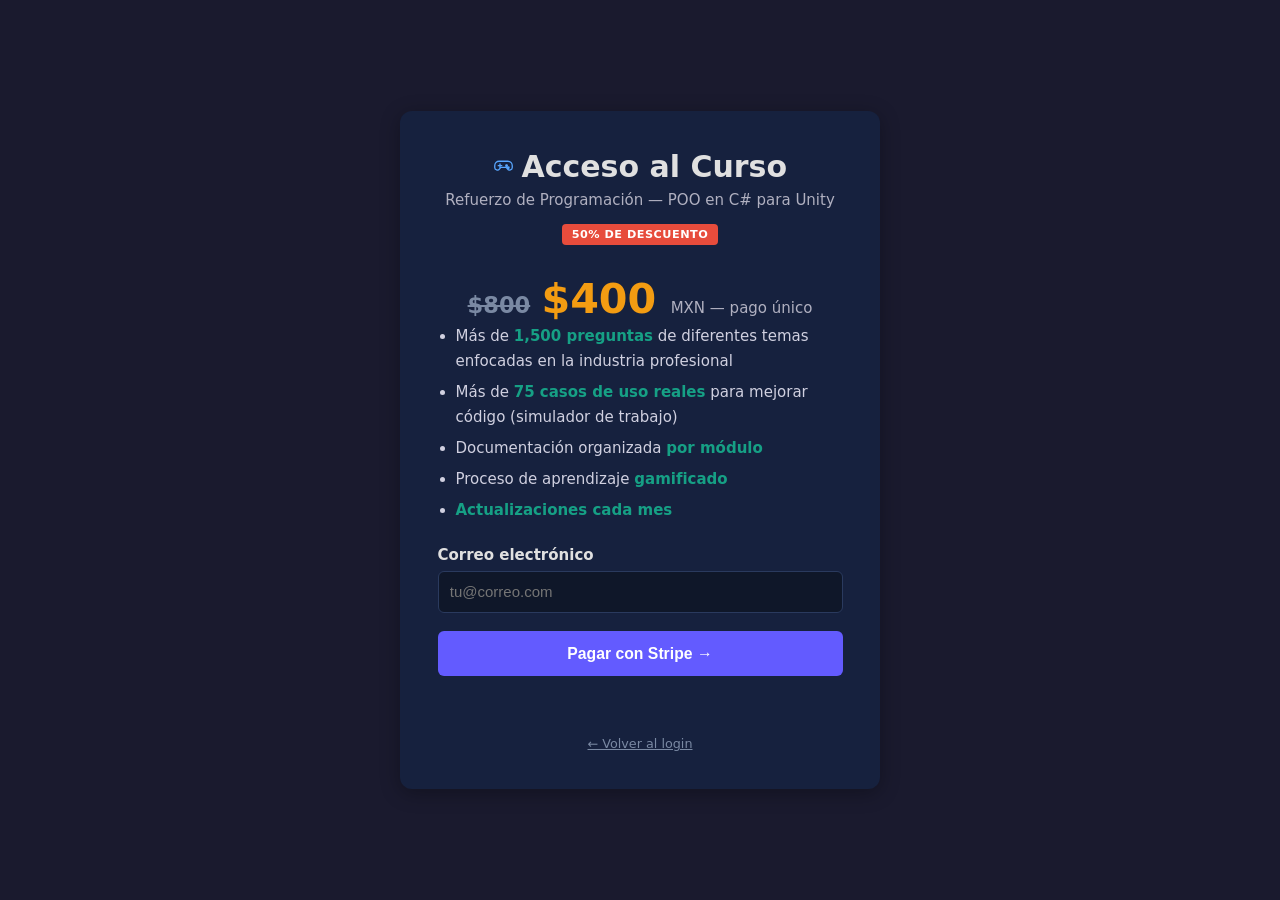
<file: RefuerzoProgra/comprar.html>
<!DOCTYPE html>
<html lang="es">
<head>
  <meta charset="UTF-8">
  <meta name="viewport" content="width=device-width, initial-scale=1.0">
  <title>Comprar — Refuerzo de Programación</title>
  <link rel="stylesheet" href="css/styles.css">
  <style>
    body {
      display: flex; align-items: center; justify-content: center;
      min-height: 100vh; margin: 0;
      background: #1a1a2e; color: #e0e0e0;
      font-family: system-ui, -apple-system, sans-serif;
    }
    .buy-card {
      background: #16213e; padding: 2.5rem; border-radius: 12px;
      max-width: 480px; width: 90%; text-align: center;
      box-shadow: 0 4px 20px rgba(0,0,0,.3);
    }
    .buy-card h1   { margin: 0 0 .5rem; }
    .buy-card .sub { color: #b0b0c0; margin: 0 0 1rem; }
    .price-row {
      display: flex; align-items: baseline; justify-content: center;
      gap: .75rem; margin: 1.25rem 0 .25rem;
    }
    .price-old {
      font-size: 1.5rem; color: #7a89a3;
      text-decoration: line-through; font-weight: 600;
    }
    .price-new { font-size: 2.75rem; color: #f39c12; font-weight: 700; line-height: 1; }
    .price-new small { font-size: 1rem; color: #b0b0c0; font-weight: 400; }
    .price-badge {
      display: inline-block; margin-bottom: 1rem;
      background: #e74c3c; color: #fff;
      padding: .25rem .65rem; border-radius: 4px;
      font-size: .75rem; font-weight: 700; letter-spacing: .5px;
    }
    .features      { text-align: left; line-height: 1.7; padding-left: 1.2rem; color: #d0d0e0; }
    .features li   { margin-bottom: .35rem; }
    .features strong { color: #16a085; }
    .buy-input {
      width: 100%; padding: .75rem; margin-top: .5rem;
      border: 1px solid #2a3a5e; border-radius: 6px;
      background: #0f1729; color: #e0e0e0; font-size: 1rem; box-sizing: border-box;
    }
    .btn-pay {
      display: inline-block; margin-top: 1.25rem; padding: .9rem 2rem;
      background: #635bff; color: #fff; border: none;
      border-radius: 6px; font-size: 1.05rem; font-weight: 600;
      cursor: pointer; width: 100%;
    }
    .btn-pay:hover:not(:disabled) { background: #5048cc; }
    .btn-pay:disabled             { opacity: .6; cursor: wait; }
    .buy-msg  { margin-top: 1rem; min-height: 1.5rem; font-size: .9rem; color: #e74c3c; }
    .buy-foot { display: block; margin-top: 1.5rem; color: #7a89a3; font-size: .85rem; }
  </style>
</head>
<body>
  <div class="buy-card">
    <h1><svg class="icon" aria-hidden="true"><use href="assets/icons/sprite.svg#icon-gamepad"/></svg> Acceso al Curso</h1>
    <p class="sub">Refuerzo de Programación — POO en C# para Unity</p>

    <div class="price-badge">50% DE DESCUENTO</div>
    <div class="price-row">
      <span class="price-old">$800</span>
      <span class="price-new">$400 <small>MXN — pago único</small></span>
    </div>

    <ul class="features">
      <li>Más de <strong>1,500 preguntas</strong> de diferentes temas enfocadas en la industria profesional</li>
      <li>Más de <strong>75 casos de uso reales</strong> para mejorar código (simulador de trabajo)</li>
      <li>Documentación organizada <strong>por módulo</strong></li>
      <li>Proceso de aprendizaje <strong>gamificado</strong></li>
      <li><strong>Actualizaciones cada mes</strong></li>
    </ul>

    <label for="buy-email" style="display:block;margin-top:1.5rem;text-align:left;font-weight:600">
      Correo electrónico
    </label>
    <input type="email" id="buy-email" class="buy-input"
           placeholder="tu@correo.com" autocomplete="email" required>

    <button id="btn-pay" class="btn-pay">Pagar con Stripe →</button>

    <div id="buy-msg" class="buy-msg" role="status" aria-live="polite"></div>
    <a class="buy-foot" href="/login.html">← Volver al login</a>
  </div>

  <script>
    const emailEl = document.getElementById('buy-email');
    const btn     = document.getElementById('btn-pay');
    const msg     = document.getElementById('buy-msg');

    // Pre-fill email if it came from the login page
    const pending = sessionStorage.getItem('pending_email');
    if (pending) emailEl.value = pending;

    // Show cancel notice if user came back from a cancelled Stripe session
    if (new URLSearchParams(location.search).get('canceled') === '1') {
      msg.textContent = 'Pago cancelado. Puedes intentarlo de nuevo cuando quieras.';
      msg.style.color = '#f39c12';
    }

    btn.addEventListener('click', async () => {
      const email = emailEl.value.trim().toLowerCase();
      if (!/^[^\s@]+@[^\s@]+\.[^\s@]+$/.test(email)) {
        msg.style.color = '#e74c3c';
        msg.textContent = 'Ingresa un correo electrónico válido.';
        emailEl.focus();
        return;
      }

      msg.textContent = '';
      btn.disabled    = true;
      btn.textContent = 'Redirigiendo a Stripe…';

      try {
        const res  = await fetch('/api/stripe/checkout', {
          method:  'POST',
          headers: { 'Content-Type': 'application/json' },
          body:    JSON.stringify({ email }),
        });
        const data = await res.json();
        if (!res.ok || !data.url) {
          throw new Error(data.error || 'No se pudo iniciar el pago.');
        }
        sessionStorage.setItem('pending_email', email);
        window.location.href = data.url;
      } catch (err) {
        msg.style.color = '#e74c3c';
        msg.textContent = err.message;
        btn.disabled    = false;
        btn.textContent = 'Pagar con Stripe →';
      }
    });
  </script>
</body>
</html>
</file>
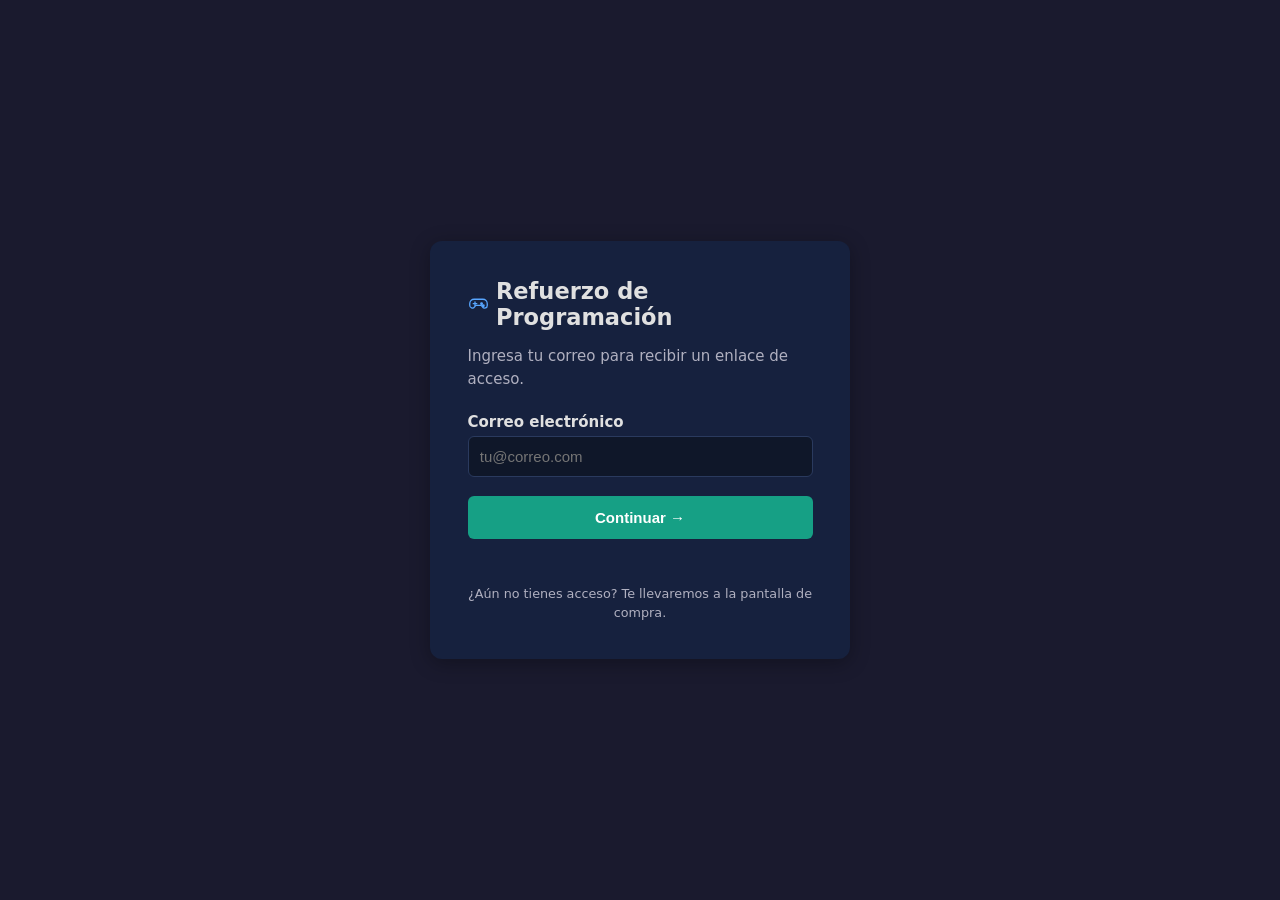
<file: RefuerzoProgra/login.html>
<!DOCTYPE html>
<html lang="es">
<head>
  <meta charset="UTF-8">
  <meta name="viewport" content="width=device-width, initial-scale=1.0">
  <title>Acceso — Refuerzo de Programación</title>
  <link rel="stylesheet" href="css/styles.css">
  <style>
    body {
      display: flex; align-items: center; justify-content: center;
      min-height: 100vh; margin: 0;
      background: #1a1a2e; color: #e0e0e0;
      font-family: system-ui, -apple-system, sans-serif;
    }
    .auth-card {
      background: #16213e; padding: 2.5rem; border-radius: 12px;
      max-width: 420px; width: 90%;
      box-shadow: 0 4px 20px rgba(0,0,0,.3);
    }
    .auth-card h1   { margin: 0 0 .5rem; font-size: 1.5rem; }
    .auth-card p    { color: #b0b0c0; line-height: 1.5; margin: .5rem 0 0; }
    .auth-card label{ display: block; margin: 1.5rem 0 .35rem; font-weight: 600; }
    .auth-card input{
      width: 100%; padding: .75rem; border: 1px solid #2a3a5e;
      border-radius: 6px; background: #0f1729; color: #e0e0e0;
      font-size: 1rem; box-sizing: border-box;
    }
    .auth-card input:focus { outline: 2px solid #16a085; outline-offset: 1px; }
    .auth-card button {
      width: 100%; margin-top: 1.25rem; padding: .85rem;
      background: #16a085; color: #fff; border: none;
      border-radius: 6px; font-size: 1rem; font-weight: 600; cursor: pointer;
    }
    .auth-card button:hover:not(:disabled) { background: #13876f; }
    .auth-card button:disabled             { opacity: .6; cursor: wait; }
    .auth-msg { margin-top: 1rem; min-height: 1.5rem; font-size: .9rem; }
    .auth-msg.ok  { color: #16a085; }
    .auth-msg.err { color: #e74c3c; }
    .auth-foot {
      margin-top: 1.5rem; font-size: .85rem;
      color: #7a89a3; text-align: center;
    }
  </style>
</head>
<body>
  <div class="auth-card">
    <h1><svg class="icon" aria-hidden="true"><use href="assets/icons/sprite.svg#icon-gamepad"/></svg> Refuerzo de Programación</h1>
    <p>Ingresa tu correo para recibir un enlace de acceso.</p>

    <form id="login-form" novalidate>
      <label for="email">Correo electrónico</label>
      <input type="email" id="email" name="email" required
             autocomplete="email" placeholder="tu@correo.com">
      <button type="submit" id="btn-submit">Continuar →</button>
    </form>

    <div id="msg" class="auth-msg" role="status" aria-live="polite"></div>
    <p class="auth-foot">¿Aún no tienes acceso? Te llevaremos a la pantalla de compra.</p>
  </div>

  <script>
    const form = document.getElementById('login-form');
    const btn  = document.getElementById('btn-submit');
    const msg  = document.getElementById('msg');

    form.addEventListener('submit', async (e) => {
      e.preventDefault();
      const email = document.getElementById('email').value.trim().toLowerCase();
      msg.textContent = '';
      msg.className   = 'auth-msg';
      btn.disabled    = true;
      btn.textContent = 'Enviando…';

      try {
        const res  = await fetch('/api/auth/request', {
          method:  'POST',
          headers: { 'Content-Type': 'application/json' },
          body:    JSON.stringify({ email }),
        });
        const data = await res.json();

        if (data.paid === false) {
          sessionStorage.setItem('pending_email', email);
          window.location.href = data.checkoutPath || '/comprar.html';
          return;
        }

        if (data.sent) {
          msg.className   = 'auth-msg ok';
          msg.textContent = 'Listo. Revisa tu correo y abre el enlace para entrar.';
          if (data.devLink) {
            console.log('[DEV] Magic link:', data.devLink);
            msg.innerHTML += `<br><small>(Modo dev) <a href="${data.devLink}" style="color:#16a085">Abrir enlace</a></small>`;
          }
        } else {
          msg.className   = 'auth-msg err';
          msg.textContent = data.error || 'No se pudo enviar el correo. Intenta de nuevo.';
        }
      } catch (err) {
        msg.className   = 'auth-msg err';
        msg.textContent = 'Error de red: ' + err.message;
      } finally {
        btn.disabled    = false;
        btn.textContent = 'Continuar →';
      }
    });
  </script>
</body>
</html>
</file>
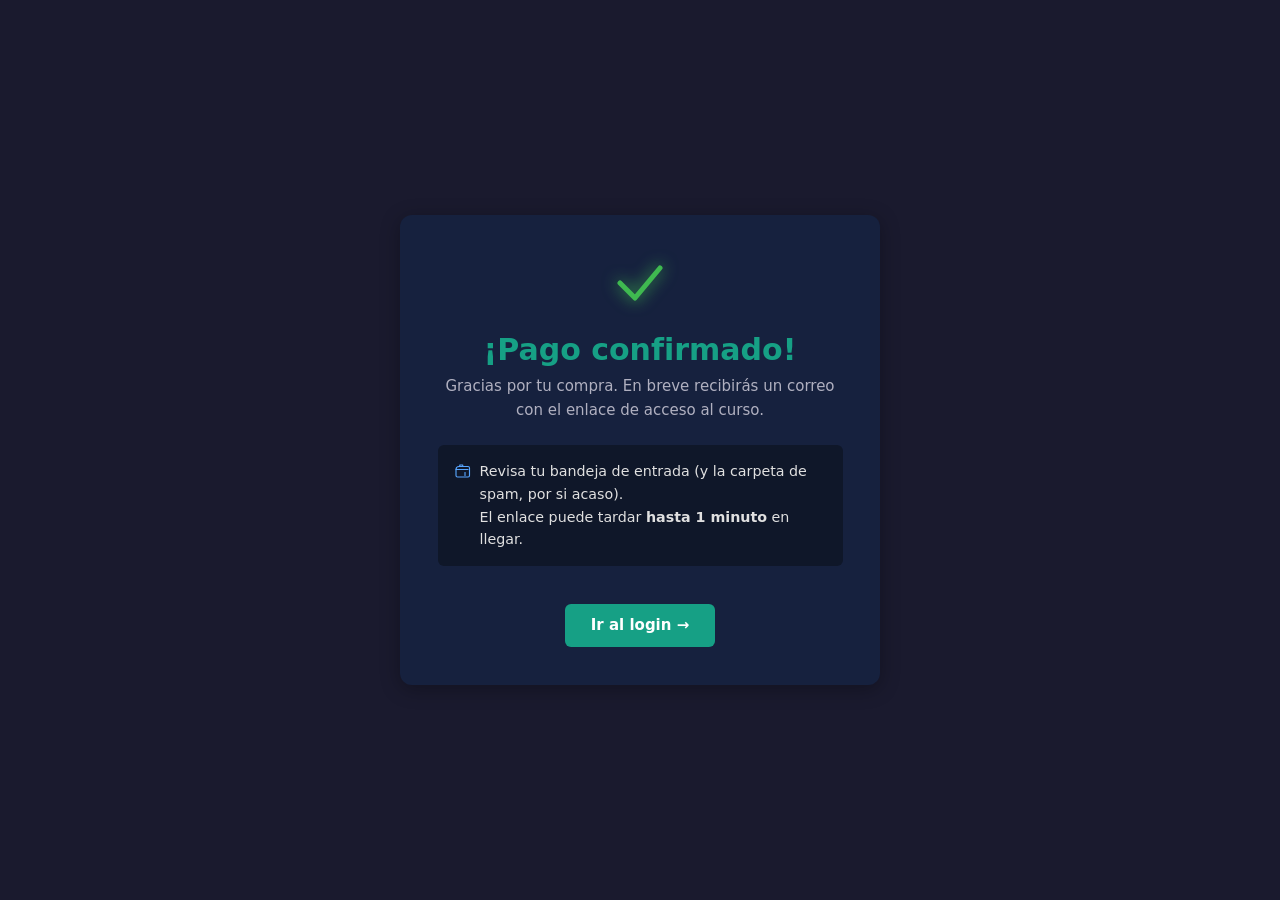
<file: RefuerzoProgra/success.html>
<!DOCTYPE html>
<html lang="es">
<head>
  <meta charset="UTF-8">
  <meta name="viewport" content="width=device-width, initial-scale=1.0">
  <title>¡Pago confirmado! — Refuerzo de Programación</title>
  <link rel="stylesheet" href="css/styles.css">
  <style>
    body {
      display: flex; align-items: center; justify-content: center;
      min-height: 100vh; margin: 0;
      background: #1a1a2e; color: #e0e0e0;
      font-family: system-ui, -apple-system, sans-serif;
    }
    .ok-card {
      background: #16213e; padding: 2.5rem; border-radius: 12px;
      max-width: 480px; width: 90%; text-align: center;
      box-shadow: 0 4px 20px rgba(0,0,0,.3);
    }
    .ok-card .check { font-size: 4rem; line-height: 1; }
    .ok-card h1     { color: #16a085; margin: 1rem 0 .5rem; }
    .ok-card p      { color: #b0b0c0; line-height: 1.6; }
    .ok-card .hint {
      background: #0f1729; padding: 1rem; border-radius: 6px;
      margin: 1.5rem 0; font-size: .95rem; line-height: 1.6;
    }
    .ok-card .btn {
      display: inline-block; margin-top: 1rem; padding: .85rem 1.75rem;
      background: #16a085; color: #fff; text-decoration: none;
      border-radius: 6px; font-weight: 600;
    }
    .ok-card .btn:hover { background: #13876f; }
  </style>
</head>
<body>
  <div class="ok-card">
    <div class="check"><svg class="icon" aria-hidden="true"><use href="assets/icons/sprite.svg#icon-check"/></svg></div>
    <h1>¡Pago confirmado!</h1>
    <p>Gracias por tu compra. En breve recibirás un correo con el enlace de acceso al curso.</p>
    <div class="hint">
      <svg class="icon" aria-hidden="true"><use href="assets/icons/sprite.svg#icon-mailbox"/></svg>
      <span>Revisa tu bandeja de entrada (y la carpeta de spam, por si acaso).<br>
      El enlace puede tardar <strong>hasta 1 minuto</strong> en llegar.</span>
    </div>
    <a class="btn" href="/login.html">Ir al login →</a>
  </div>
</body>
</html>
</file>
<file: RefuerzoProgra/css/styles.css>
/* ─────────────────────────────────────────────
   CSS Custom Properties — Dark Unity-inspired theme
   ───────────────────────────────────────────── */
:root {
  --bg-deep:    #0d1117;
  --bg-surface: #161b22;
  --bg-card:    #21262d;
  --bg-hover:   #30363d;
  --border:     #30363d;
  --text-main:  #e6edf3;
  --text-muted: #8b949e;
  --text-code:  #a5d6ff;

  --green:  #3fb950;
  --red:    #f85149;
  --yellow: #d29922;
  --blue:   #58a6ff;
  --purple: #bc8cff;

  --radius-sm: 6px;
  --radius-md: 10px;
  --radius-lg: 16px;

  --transition: 200ms ease;
  --font-mono: 'Consolas', 'Cascadia Code', 'Fira Mono', monospace;
  --font-ui:   system-ui, -apple-system, 'Segoe UI', sans-serif;

  --sidebar-w: 300px;
  --docs-w:    500px;
  --header-h:  60px;
}

/* ─── Reset ─────────────────────────────────── */
*, *::before, *::after { box-sizing: border-box; margin: 0; padding: 0; }
html { font-size: 15px; }
body {
  font-family: var(--font-ui);
  background: var(--bg-deep);
  color: var(--text-main);
  min-height: 100vh;
  display: flex;
  flex-direction: column;
  overflow: hidden;
}
a { color: var(--blue); }
code, pre { font-family: var(--font-mono); }

/* ─── Scrollbar ──────────────────────────────── */
::-webkit-scrollbar { width: 6px; height: 6px; }
::-webkit-scrollbar-track { background: var(--bg-surface); }
::-webkit-scrollbar-thumb { background: var(--bg-hover); border-radius: 3px; }

/* ─── Header ─────────────────────────────────── */
#app-header {
  height: var(--header-h);
  background: var(--bg-surface);
  border-bottom: 1px solid var(--border);
  display: flex;
  align-items: center;
  padding: 0 1.5rem;
  gap: 1.5rem;
  position: sticky;
  top: 0;
  z-index: 100;
  flex-shrink: 0;
}
#app-header h1 {
  font-size: 1.1rem;
  font-weight: 700;
  color: var(--text-main);
  white-space: nowrap;
}
.header-center {
  flex: 1;
  display: flex;
  flex-direction: column;
  gap: 4px;
  max-width: 400px;
}
#overall-progress-bar {
  height: 6px;
  background: var(--bg-hover);
  border-radius: 3px;
  overflow: hidden;
}
#overall-progress-fill {
  height: 100%;
  background: linear-gradient(90deg, var(--green), var(--blue));
  border-radius: 3px;
  width: 0%;
  transition: width 500ms ease;
}
#btn-help {
  background: rgba(88, 166, 255, 0.1);
  border: 1px solid rgba(88, 166, 255, 0.4);
  color: var(--blue);
  padding: 5px 14px;
  border-radius: var(--radius-sm);
  cursor: pointer;
  font-size: 0.75rem;
  font-weight: 500;
  transition: var(--transition);
}
#btn-help:hover {
  background: rgba(88, 166, 255, 0.2);
  border-color: var(--blue);
}

#btn-bug {
  background: rgba(248, 81, 73, 0.08);
  border: 1px solid rgba(248, 81, 73, 0.35);
  color: var(--red);
  padding: 5px 14px;
  border-radius: var(--radius-sm);
  cursor: pointer;
  font-size: 0.75rem;
  font-weight: 500;
  transition: var(--transition);
}
#btn-bug:hover {
  background: rgba(248, 81, 73, 0.18);
  border-color: var(--red);
}

/* ─── Mode Tabs ─────────────────────────────── */
.mode-tabs {
  display: flex;
  gap: 3px;
  background: var(--bg-deep);
  border: 1px solid var(--border);
  border-radius: var(--radius-md);
  padding: 3px;
  flex-shrink: 0;
}
.mode-tab {
  background: transparent;
  border: none;
  border-radius: var(--radius-sm);
  color: var(--text-muted);
  cursor: pointer;
  font-size: 0.82rem;
  font-weight: 600;
  padding: 5px 20px;
  transition: var(--transition);
  white-space: nowrap;
  letter-spacing: 0.02em;
  font-family: var(--font-ui);
}
.mode-tab:hover:not(.active) {
  background: var(--bg-hover);
  color: var(--text-main);
}
.mode-tab.active {
  background: var(--bg-card);
  color: var(--text-main);
  box-shadow: 0 1px 4px rgba(0,0,0,0.35);
}
.mode-tab[data-mode="teoria"].active  { color: var(--blue); }
.mode-tab[data-mode="practica"].active { color: var(--green); }

/* ─── Practice Main ──────────────────────────── */
#practice-main {
  display: none;
  height: calc(100vh - var(--header-h));
  overflow-y: auto;
  background: var(--bg-deep);
}
#practice-main.active { display: block; }

/* ─── Practice Layout ────────────────────────── */
.practice-wrap {
  max-width: 860px;
  margin: 0 auto;
  padding: 1.5rem 1.5rem 4rem;
  display: flex;
  flex-direction: column;
  gap: 1rem;
}
.practice-topbar {
  display: flex;
  align-items: center;
  gap: 1rem;
  justify-content: center;
  padding: 0.25rem 0;
}
.practice-nav-btn {
  background: var(--bg-card);
  border: 1px solid var(--border);
  color: var(--text-muted);
  padding: 5px 16px;
  border-radius: var(--radius-sm);
  cursor: pointer;
  font-size: 0.8rem;
  font-family: var(--font-ui);
  transition: var(--transition);
}
.practice-nav-btn:hover:not(:disabled) { border-color: var(--blue); color: var(--blue); }
.practice-nav-btn:disabled { opacity: 0.3; cursor: not-allowed; }
.practice-counter { font-size: 0.8rem; color: var(--text-muted); min-width: 90px; text-align: center; }

.practice-card {
  background: var(--bg-card);
  border: 1px solid var(--border);
  border-radius: var(--radius-lg);
  padding: 1.25rem 1.5rem;
}
.practice-meta {
  display: flex;
  align-items: center;
  gap: 0.6rem;
  margin-bottom: 0.65rem;
  flex-wrap: wrap;
}
.practice-difficulty { color: var(--yellow); font-size: 0.88rem; }
.practice-genre {
  font-size: 0.75rem;
  color: var(--text-muted);
  background: var(--bg-hover);
  padding: 2px 9px;
  border-radius: 10px;
}
.practice-tag {
  font-size: 0.7rem;
  background: color-mix(in srgb, var(--green) 12%, transparent);
  color: var(--green);
  border: 1px solid color-mix(in srgb, var(--green) 28%, transparent);
  padding: 2px 9px;
  border-radius: 10px;
  position: relative;
}
.practice-tag[data-tooltip] {
  cursor: help;
  text-decoration: underline dotted color-mix(in srgb, var(--green) 50%, transparent);
  text-underline-offset: 3px;
}
/* Tooltip box */
.practice-tag[data-tooltip]:hover::after {
  content: attr(data-tooltip);
  position: absolute;
  bottom: calc(100% + 8px);
  left: 50%;
  transform: translateX(-50%);
  background: var(--bg-panel);
  border: 1px solid var(--border);
  color: var(--text);
  font-size: 0.72rem;
  line-height: 1.5;
  padding: 7px 12px;
  border-radius: var(--radius-sm);
  white-space: normal;
  width: max-content;
  max-width: 300px;
  text-align: center;
  z-index: 200;
  pointer-events: none;
  box-shadow: 0 4px 14px rgba(0,0,0,0.45);
  font-weight: 400;
  text-decoration: none;
}
/* Arrow pointing down toward the tag */
.practice-tag[data-tooltip]:hover::before {
  content: '';
  position: absolute;
  bottom: calc(100% + 2px);
  left: 50%;
  transform: translateX(-50%);
  border: 5px solid transparent;
  border-top-color: var(--border);
  z-index: 201;
  pointer-events: none;
}
.practice-title {
  font-size: 1.15rem;
  font-weight: 700;
  margin-bottom: 0.75rem;
}
.practice-context {
  font-size: 0.88rem;
  color: var(--text-muted);
  line-height: 1.75;
  margin-bottom: 0.5rem;
}
.practice-scenario {
  font-size: 0.85rem;
  color: var(--text-muted);
  font-style: italic;
  margin-top: 0.25rem;
}
.practice-section-label {
  font-size: 0.67rem;
  font-weight: 600;
  text-transform: uppercase;
  letter-spacing: 0.08em;
  color: var(--text-muted);
  margin-bottom: 0.5rem;
}
.practice-eval-row {
  display: flex;
  align-items: center;
  justify-content: flex-end;
  gap: 1rem;
  margin-top: 0.75rem;
}
.eval-hint { font-size: 0.8rem; }

/* ─── Practice Results ───────────────────────── */
.practice-results-hidden { display: none; }
.practice-results-visible { display: block; }

.results-card { border-top: 3px solid var(--green); }
.results-header {
  display: flex;
  align-items: center;
  justify-content: space-between;
  margin-bottom: 1rem;
  padding-bottom: 0.75rem;
  border-bottom: 1px solid var(--border);
}
.results-score-label {
  font-size: 0.72rem;
  text-transform: uppercase;
  letter-spacing: 0.07em;
  color: var(--text-muted);
}
.results-score { font-size: 1.5rem; font-weight: 800; }
.criteria-list { display: flex; flex-direction: column; gap: 0.4rem; margin-bottom: 1rem; }
.criteria-row {
  display: flex;
  align-items: flex-start;
  gap: 0.65rem;
  padding: 0.5rem 0.75rem;
  border-radius: var(--radius-sm);
  font-size: 0.84rem;
  line-height: 1.5;
}
.criteria-pass {
  background: color-mix(in srgb, var(--green) 10%, transparent);
  border: 1px solid color-mix(in srgb, var(--green) 25%, transparent);
}
.criteria-fail {
  background: color-mix(in srgb, var(--red) 7%, transparent);
  border: 1px solid color-mix(in srgb, var(--red) 18%, transparent);
}
.criteria-check { font-size: 0.95rem; flex-shrink: 0; margin-top: 1px; }
.criteria-label-text { flex: 1; }
.criteria-pts { font-weight: 700; font-size: 0.78rem; white-space: nowrap; flex-shrink: 0; }

.results-feedback {
  background: color-mix(in srgb, var(--blue) 8%, transparent);
  border-left: 3px solid var(--blue);
  padding: 0.7rem 1rem;
  border-radius: 0 var(--radius-sm) var(--radius-sm) 0;
  font-size: 0.87rem;
  line-height: 1.65;
  color: var(--text-muted);
  margin-bottom: 1rem;
}
.results-feedback strong { color: var(--text-main); }

.results-details {
  border: 1px solid var(--border);
  border-radius: var(--radius-md);
  overflow: hidden;
  margin-bottom: 0.5rem;
}
.results-details summary {
  padding: 0.65rem 1rem;
  cursor: pointer;
  font-size: 0.84rem;
  font-weight: 600;
  color: var(--text-muted);
  user-select: none;
  background: var(--bg-hover);
  transition: var(--transition);
  list-style: none;
}
.results-details summary:hover { color: var(--text-main); }
.results-details[open] summary {
  border-bottom: 1px solid var(--border);
  color: var(--text-main);
}
.ideal-solution-wrap { overflow: hidden; }
.alts-list {
  list-style: none;
  padding: 0.75rem 1rem;
  display: flex;
  flex-direction: column;
  gap: 0.45rem;
}
.alt-item {
  font-size: 0.84rem;
  color: var(--text-muted);
  padding: 0.35rem 0.75rem;
  border-left: 2px solid var(--green);
  line-height: 1.55;
}

/* ─── CodeMirror Overrides ───────────────────── */
.cm-wrap .CodeMirror {
  font-family: var(--font-mono) !important;
  font-size: 0.85rem !important;
  line-height: 1.65 !important;
  border: 1px solid var(--border);
  border-radius: var(--radius-md);
}
/* Read-only starter: auto-height, no scroll */
.cm-readonly .CodeMirror { height: auto; }
/* Editable solution: fixed height, scrollable */
.cm-editable .CodeMirror { height: 300px; }
/* Ideal solution inside details */
.ideal-solution-wrap .CodeMirror { height: auto; border-radius: 0; border: none; }

/* ─── SweetAlert2 dark theme override ───────── */
.swal2-popup {
  background: var(--bg-card) !important;
  border: 1px solid var(--border) !important;
  border-radius: var(--radius-md) !important;
  font-family: var(--font-ui) !important;
}
.swal2-title {
  color: var(--text-main) !important;
  font-size: 1.1rem !important;
  font-weight: 700 !important;
}
.swal2-html-container {
  color: var(--text-muted) !important;
  font-size: 0.88rem !important;
}
.swal2-html-container strong {
  color: var(--text-main) !important;
}
.swal2-confirm {
  background: var(--blue) !important;
  border-radius: var(--radius-sm) !important;
  font-size: 0.82rem !important;
  font-weight: 600 !important;
  padding: 6px 20px !important;
  box-shadow: none !important;
}
.swal2-confirm:focus { box-shadow: 0 0 0 3px rgba(88,166,255,0.3) !important; }
.swal2-cancel {
  background: var(--bg-hover) !important;
  border-radius: var(--radius-sm) !important;
  color: var(--text-muted) !important;
  font-size: 0.82rem !important;
  font-weight: 600 !important;
  padding: 6px 20px !important;
  box-shadow: none !important;
}
.swal2-cancel:hover { background: var(--border) !important; color: var(--text-main) !important; }
.swal2-validation-message {
  background: rgba(248, 81, 73, 0.1) !important;
  color: var(--red) !important;
  border: 1px solid rgba(248, 81, 73, 0.25) !important;
  border-radius: var(--radius-sm) !important;
  font-size: 0.8rem !important;
}

/* ─── Bug report form ────────────────────────── */
.bug-form {
  display: flex;
  flex-direction: column;
  gap: 0.55rem;
  text-align: left;
}
.bug-form label {
  font-size: 0.72rem;
  font-weight: 600;
  color: var(--text-muted);
  text-transform: uppercase;
  letter-spacing: 0.05em;
}
.bug-form select,
.bug-form textarea {
  width: 100%;
  background: var(--bg-deep);
  border: 1px solid var(--border);
  border-radius: var(--radius-sm);
  color: var(--text-main);
  font-family: var(--font-ui);
  font-size: 0.88rem;
  padding: 8px 10px;
  outline: none;
  transition: border-color var(--transition);
}
.bug-form select:focus,
.bug-form textarea:focus { border-color: var(--blue); }
.bug-form select option { background: var(--bg-card); }
.bug-form textarea { resize: vertical; min-height: 90px; }
.bug-disclaimer {
  font-size: 0.75rem;
  color: var(--yellow);
  background: rgba(210, 153, 34, 0.08);
  border: 1px solid rgba(210, 153, 34, 0.25);
  border-radius: var(--radius-sm);
  padding: 8px 10px;
  line-height: 1.55;
  margin-top: 0.25rem;
}

.header-right { margin-left: auto; display: flex; align-items: center; gap: 1rem; }

.user-email {
  font-size: 0.75rem;
  color: var(--text-muted, #8b949e);
  background: var(--bg-card, #0d1117);
  border: 1px solid var(--border, #30363d);
  border-radius: 999px;
  padding: 2px 10px;
  max-width: 220px;
  overflow: hidden;
  text-overflow: ellipsis;
  white-space: nowrap;
  vertical-align: middle;
}
#btn-reset {
  background: transparent;
  border: 1px solid var(--border);
  color: var(--text-muted);
  padding: 4px 10px;
  border-radius: var(--radius-sm);
  cursor: pointer;
  font-size: 0.75rem;
  transition: var(--transition);
}
#btn-reset:hover { border-color: var(--red); color: var(--red); }

/* ─── Main Layout ────────────────────────────── */
#app-main {
  display: grid;
  grid-template-columns: var(--sidebar-w) 1fr var(--docs-w);
  height: calc(100vh - var(--header-h));
  overflow: hidden;
}

/* ─── Sidebar ────────────────────────────────── */
#sidebar {
  min-width: 0;
  background: var(--bg-surface);
  border-right: 1px solid var(--border);
  display: flex;
  flex-direction: column;
  overflow: hidden;
}
#sidebar h2 {
  padding: 1rem 1.25rem 0.75rem;
  font-size: 0.7rem;
  font-weight: 600;
  text-transform: uppercase;
  letter-spacing: 0.08em;
  color: var(--text-muted);
  border-bottom: 1px solid var(--border);
  flex-shrink: 0;
}
#sections-nav {
  overflow-y: auto;
  flex: 1;
  padding: 0.5rem 0;
}

.nav-item {
  padding: 0;
  margin: 2px 0.5rem;
  border-radius: var(--radius-md);
  overflow: hidden;
  border: 1px solid transparent;
  transition: var(--transition);
}
.nav-item.unlocked { cursor: pointer; }
.nav-item.unlocked:hover { border-color: var(--section-color, var(--border)); background: color-mix(in srgb, var(--section-color, var(--blue)) 8%, transparent); }
.nav-item.active { border-color: var(--section-color, var(--blue)); background: color-mix(in srgb, var(--section-color, var(--blue)) 12%, transparent); }
.nav-item.locked { opacity: 0.45; }

.nav-item-main {
  display: flex;
  align-items: center;
  gap: 0.75rem;
  padding: 0.65rem 0.9rem;
}
.nav-icon {
  font-size: 1.3rem;
  width: 1.5rem;
  display: inline-flex;
  align-items: center;
  justify-content: center;
  flex-shrink: 0;
  color: var(--section-color, var(--text-main));
}
.nav-item-info { flex: 1; min-width: 0; }
.nav-title { display: block; font-size: 0.9rem; font-weight: 600; }
.nav-score { display: block; font-size: 0.7rem; color: var(--text-muted); }

.nav-history-toggle {
  background: transparent;
  border: none;
  cursor: pointer;
  font-size: 1rem;
  padding: 4px;
  border-radius: var(--radius-sm);
  transition: var(--transition);
}
.nav-history-toggle:hover { background: var(--bg-hover); }

.nav-mini-progress {
  height: 3px;
  background: var(--bg-hover);
  margin: 0 0.9rem 0.4rem;
  border-radius: 2px;
  overflow: hidden;
}
.nav-mini-bar {
  height: 100%;
  background: var(--section-color, var(--green));
  border-radius: 2px;
  transition: width 500ms ease;
}

.nav-session-history {
  display: none;
  background: var(--bg-deep);
  padding: 0.5rem 0.9rem;
  border-top: 1px solid var(--border);
}
.nav-session-history.visible { display: block; }
.nav-history-label { font-size: 0.65rem; color: var(--text-muted); text-transform: uppercase; letter-spacing: 0.05em; margin-bottom: 0.4rem; }
.nav-session-item {
  display: grid;
  grid-template-columns: auto 1fr auto auto;
  gap: 0.4rem;
  align-items: center;
  font-size: 0.72rem;
  padding: 2px 0;
  border-bottom: 1px solid var(--border);
}
.nav-session-item:last-child { border: none; }
.session-num { color: var(--text-muted); }
.session-date { color: var(--text-muted); }
.session-score { font-weight: 700; }
.score-high { color: var(--green); }
.score-mid  { color: var(--yellow); }
.score-low  { color: var(--red); }
.session-detail { color: var(--text-muted); }

/* ─── Evaluation Panel ───────────────────────── */
#evaluation-panel {
  display: flex;
  flex-direction: column;
  overflow: hidden;
  background: var(--bg-deep);
}

#current-question-container {
  flex-shrink: 0;
  padding: 1.5rem 1.5rem 0;
  max-height: 70vh;
  overflow-y: auto;
}

#topic-questions-container {
  flex: 1;
  overflow-y: auto;
  padding: 1rem 1.5rem 1.5rem;
  display: flex;
  flex-direction: column;
  gap: 0.5rem;
}

/* ─── Question Cards ─────────────────────────── */
.question-card {
  background: var(--bg-card);
  border: 1px solid var(--border);
  border-radius: var(--radius-lg);
  padding: 1.5rem;
  animation: card-in 300ms ease forwards;
}
@keyframes card-in {
  from { opacity: 0; transform: translateY(12px); }
  to   { opacity: 1; transform: translateY(0); }
}

.question-top-row {
  display: flex;
  align-items: center;
  justify-content: space-between;
  margin-bottom: 0.75rem;
}
.question-difficulty {
  font-size: 0.75rem;
  color: var(--yellow);
  letter-spacing: 0.05em;
}
.question-counter {
  font-size: 0.72rem;
  font-weight: 600;
  color: var(--text-muted);
  background: var(--bg-hover);
  padding: 2px 8px;
  border-radius: 999px;
  letter-spacing: 0.03em;
}

.question-badge {
  display: inline-block;
  padding: 3px 10px;
  border-radius: 20px;
  font-size: 0.7rem;
  font-weight: 600;
  text-transform: uppercase;
  letter-spacing: 0.06em;
  margin-bottom: 0.75rem;
}
.mc-badge   { background: color-mix(in srgb, var(--blue) 20%, transparent); color: var(--blue); }
.id-badge   { background: color-mix(in srgb, var(--purple) 20%, transparent); color: var(--purple); }
.cw-badge   { background: color-mix(in srgb, var(--yellow) 20%, transparent); color: var(--yellow); }

.question-preamble { color: var(--text-muted); font-size: 0.85rem; margin-bottom: 0.75rem; }
.question-text { font-size: 1rem; font-weight: 500; line-height: 1.6; margin-bottom: 1.25rem; }

/* ─── Code blocks ────────────────────────────── */
.code-block {
  background: #0d1117;
  border: 1px solid var(--border);
  border-radius: var(--radius-md);
  padding: 1rem 1.25rem;
  overflow-x: auto;
  font-size: 0.88rem;
  line-height: 1.6;
  color: var(--text-code);
  margin-bottom: 1rem;
}
.code-block.small { font-size: 0.78rem; padding: 0.6rem 0.9rem; }
.code-highlight { background: rgba(255, 215, 0, 0.25); color: #ffd700; border-radius: 3px; padding: 0 2px; font-style: normal; }
.code-blank { background: rgba(88, 166, 255, 0.2); color: var(--blue); border-bottom: 2px solid var(--blue); font-weight: 600; }

/* ─── Multiple Choice Options ────────────────── */
.options-list { display: flex; flex-direction: column; gap: 0.5rem; margin-bottom: 1.25rem; }
.option-item {
  display: flex;
  align-items: flex-start;
  gap: 0.75rem;
  padding: 0.75rem 1rem;
  border: 1px solid var(--border);
  border-radius: var(--radius-md);
  cursor: pointer;
  transition: var(--transition);
  user-select: none;
}
.option-item:hover { border-color: var(--blue); background: color-mix(in srgb, var(--blue) 8%, transparent); }
.option-item.selected { border-color: var(--blue); background: color-mix(in srgb, var(--blue) 12%, transparent); }
.option-item.option-correct { border-color: var(--green) !important; background: color-mix(in srgb, var(--green) 15%, transparent) !important; }
.option-item.option-wrong   { border-color: var(--red)   !important; background: color-mix(in srgb, var(--red)   15%, transparent) !important; }
.option-radio { display: none; }
.option-letter {
  flex-shrink: 0;
  width: 24px; height: 24px;
  display: flex; align-items: center; justify-content: center;
  background: var(--bg-hover);
  border-radius: 50%;
  font-size: 0.75rem;
  font-weight: 700;
  transition: background 0.15s, color 0.15s;
}
.option-item.selected .option-letter {
  background: var(--blue);
  color: #fff;
}
.option-text { font-size: 0.9rem; line-height: 1.5; }

/* ─── Inputs ─────────────────────────────────── */
.input-row {
  display: flex;
  gap: 0.75rem;
  margin-bottom: 0.75rem;
}
.answer-input {
  flex: 1;
  background: var(--bg-deep);
  border: 1px solid var(--border);
  border-radius: var(--radius-md);
  padding: 0.65rem 1rem;
  color: var(--text-main);
  font-family: var(--font-ui);
  font-size: 0.95rem;
  transition: var(--transition);
  outline: none;
}
.answer-input:focus { border-color: var(--blue); box-shadow: 0 0 0 3px color-mix(in srgb, var(--blue) 20%, transparent); }
.code-input { font-family: var(--font-mono); font-size: 0.9rem; }

@keyframes shake {
  0%, 100% { transform: translateX(0); }
  20% { transform: translateX(-6px); }
  40% { transform: translateX(6px); }
  60% { transform: translateX(-4px); }
  80% { transform: translateX(4px); }
}
.input-shake { animation: shake 0.35s ease; border-color: var(--red) !important; }

/* ─── Buttons ────────────────────────────────── */
.btn-submit {
  background: var(--blue);
  color: #000;
  border: none;
  border-radius: var(--radius-md);
  padding: 0.65rem 1.5rem;
  font-weight: 700;
  font-size: 0.9rem;
  cursor: pointer;
  transition: var(--transition);
  white-space: nowrap;
}
.btn-submit:hover:not(:disabled) { background: color-mix(in srgb, var(--blue) 85%, white); }
.btn-submit:disabled { opacity: 0.4; cursor: not-allowed; }

/* ─── Hints ──────────────────────────────────── */
.hints-container { display: flex; flex-direction: column; gap: 0.4rem; margin-bottom: 0.5rem; }
.hint-item {
  background: color-mix(in srgb, var(--yellow) 10%, transparent);
  border-left: 3px solid var(--yellow);
  border-radius: 0 var(--radius-sm) var(--radius-sm) 0;
  padding: 0.5rem 0.75rem;
  font-size: 0.85rem;
  animation: card-in 200ms ease;
}
.hint-number { font-weight: 700; color: var(--yellow); margin-right: 0.4rem; }
.attempts-counter { font-size: 0.75rem; color: var(--text-muted); margin-bottom: 0.25rem; }

/* ─── Question Feedback ──────────────────────── */
.question-feedback {
  display: flex;
  flex-direction: column;
  gap: 0.5rem;
  padding: 1rem;
  border-radius: var(--radius-md);
  margin-top: 1rem;
  animation: card-in 200ms ease;
}
.feedback-correct { background: color-mix(in srgb, var(--green) 15%, transparent); border: 1px solid var(--green); }
.feedback-wrong   { background: color-mix(in srgb, var(--red) 15%, transparent);   border: 1px solid var(--red); }
.feedback-icon { font-size: 1.2rem; font-weight: 800; }
.feedback-correct .feedback-icon { color: var(--green); }
.feedback-wrong   .feedback-icon { color: var(--red); }
.explanation-text {
  font-size: 0.85rem;
  color: var(--text-muted);
  line-height: 1.6;
  border-top: 1px solid var(--border);
  padding-top: 0.5rem;
  margin-top: 0.25rem;
}
.explanation-text code { background: var(--bg-hover); padding: 1px 5px; border-radius: 3px; color: var(--text-code); font-size: 0.82rem; }

/* ─── History Items ──────────────────────────── */
.history-item {
  background: var(--bg-card);
  border: 1px solid var(--border);
  border-radius: var(--radius-md);
  animation: card-in 200ms ease;
}
.history-header {
  display: flex;
  align-items: center;
  gap: 0.65rem;
  padding: 0.65rem 0.9rem;
  cursor: pointer;
}
.history-correct { border-left: 3px solid var(--green); }
.history-wrong   { border-left: 3px solid var(--red); }
.history-icon { font-size: 0.95rem; flex-shrink: 0; }
.history-correct .history-icon { color: var(--green); }
.history-wrong   .history-icon { color: var(--red); }
.history-preview { flex: 1; font-size: 0.82rem; color: var(--text-muted); }
.history-type-tag {
  font-size: 0.65rem;
  background: var(--bg-hover);
  padding: 2px 6px;
  border-radius: 10px;
  color: var(--text-muted);
  white-space: nowrap;
}
.history-toggle { background: none; border: none; color: var(--text-muted); cursor: pointer; font-size: 0.75rem; padding: 2px 4px; }
.history-body { padding: 0.75rem 0.9rem; border-top: 1px solid var(--border); }
.history-full-question { font-size: 0.87rem; margin-bottom: 0.5rem; }
.history-explanation { font-size: 0.82rem; color: var(--text-muted); margin-top: 0.5rem; line-height: 1.6; }

/* ─── Section Start / Complete ───────────────── */
.section-start-card, .section-complete {
  text-align: center;
  padding: 3rem 2rem;
  animation: card-in 300ms ease;
}
.section-start-icon, .complete-icon { font-size: 3.5rem; display: block; margin-bottom: 1rem; }
.section-start-card h2, .section-complete h2 { font-size: 1.5rem; margin-bottom: 0.75rem; }
.section-start-card p, .section-complete p { color: var(--text-muted); line-height: 1.6; }
.panel-message { padding: 2rem; color: var(--text-muted); text-align: center; }

/* ─── Documentation Panel ────────────────────── */
#documentation-panel {
  min-width: 0;
  background: var(--bg-surface);
  border-left: 1px solid var(--border);
  display: flex;
  flex-direction: column;
  overflow: hidden;
}
#documentation-panel h2 {
  padding: 1rem 1.25rem 0.75rem;
  font-size: 0.7rem;
  font-weight: 600;
  text-transform: uppercase;
  letter-spacing: 0.08em;
  color: var(--text-muted);
  border-bottom: 1px solid var(--border);
  flex-shrink: 0;
}
#documentation-content {
  overflow-y: auto;
  flex: 1;
  padding: 0.75rem;
}
.doc-placeholder { color: var(--text-muted); font-size: 0.85rem; padding: 1rem 0.5rem; text-align: center; }

.doc-section {
  margin-bottom: 1rem;
  border: 1px solid var(--border);
  border-radius: var(--radius-md);
  overflow: hidden;
  opacity: 0;
  transform: translateY(8px);
  transition: opacity 400ms ease, transform 400ms ease;
  border-top: 3px solid var(--section-color, var(--blue));
}
.doc-section.doc-section-visible { opacity: 1; transform: none; }
.doc-section-header {
  display: flex;
  align-items: center;
  gap: 0.6rem;
  padding: 0.75rem 1rem;
  background: color-mix(in srgb, var(--section-color, var(--blue)) 10%, transparent);
}
.doc-section-header h3 { font-size: 0.9rem; font-weight: 700; flex: 1; }
.doc-icon { font-size: 1.1rem; }
.doc-section-toggle {
  margin-left: auto;
  background: none;
  border: none;
  color: var(--text-muted);
  cursor: pointer;
  font-size: 0.75rem;
  padding: 2px 6px;
  border-radius: 4px;
  transition: color 0.15s, background 0.15s;
}
.doc-section-toggle:hover { color: var(--text); background: var(--border); }
.doc-section-body { padding: 0.25rem; }

.doc-entry { border-bottom: 1px solid var(--border); }
.doc-entry:last-child { border: none; }
.doc-entry-header {
  display: flex;
  align-items: center;
  justify-content: space-between;
  padding: 0.6rem 0.75rem;
  cursor: pointer;
  user-select: none;
  transition: var(--transition);
}
.doc-entry-header:hover { background: var(--bg-hover); }
.doc-entry-title { font-size: 0.82rem; font-weight: 600; display: inline-flex; align-items: center; gap: 0.4rem; }
.doc-entry-title .icon { width: 0.95rem; height: 0.95rem; color: var(--section-color, var(--blue)); flex-shrink: 0; }
.doc-entry-toggle { font-size: 0.65rem; color: var(--text-muted); transition: transform var(--transition); }
.doc-entry.collapsed .doc-entry-toggle { transform: rotate(-90deg); }
.doc-entry.collapsed .doc-entry-body { display: none; }
.doc-entry-body { padding: 0 0.75rem 0.75rem; }

.doc-text { font-size: 0.82rem; line-height: 1.7; color: var(--text-muted); }
.doc-text strong { color: var(--text-main); }
.doc-text code, .doc-text em { color: var(--text-code); background: var(--bg-hover); padding: 1px 4px; border-radius: 3px; font-size: 0.78rem; }
.doc-note { background: color-mix(in srgb, var(--yellow) 10%, transparent); border-left: 3px solid var(--yellow); padding: 0.5rem 0.75rem; border-radius: 0 var(--radius-sm) var(--radius-sm) 0; font-size: 0.8rem; line-height: 1.6; color: var(--text-muted); }
.doc-analogy { background: color-mix(in srgb, var(--blue) 10%, transparent); border-left: 3px solid var(--blue); padding: 0.5rem 0.75rem; border-radius: 0 var(--radius-sm) var(--radius-sm) 0; font-size: 0.8rem; line-height: 1.6; color: var(--text-muted); }
.doc-list { list-style: none; display: flex; flex-direction: column; gap: 0.3rem; padding: 0; }
.doc-list li { font-size: 0.8rem; color: var(--text-muted); padding: 0.25rem 0; border-bottom: 1px solid var(--border); line-height: 1.5; }
.doc-list li:last-child { border: none; }
.doc-list li code { color: var(--text-code); background: var(--bg-hover); padding: 1px 4px; border-radius: 3px; font-size: 0.76rem; }
.doc-code-block { background: #0d1117; border-radius: var(--radius-sm); padding: 0.75rem; font-size: 0.75rem; color: var(--text-code); line-height: 1.6; overflow-x: auto; white-space: pre; }

/* ─── Loading Overlay ────────────────────────── */
#loading-overlay {
  position: fixed; inset: 0;
  background: var(--bg-deep);
  display: flex;
  flex-direction: column;
  align-items: center;
  justify-content: center;
  gap: 1.5rem;
  z-index: 9999;
  transition: opacity 300ms ease;
}
#loading-overlay p { color: var(--text-muted); font-size: 0.9rem; }
.loading-spinner {
  width: 40px; height: 40px;
  border: 3px solid var(--bg-hover);
  border-top-color: var(--blue);
  border-radius: 50%;
  animation: spin 700ms linear infinite;
}
@keyframes spin { to { transform: rotate(360deg); } }

.error-message { text-align: center; max-width: 500px; padding: 2rem; }
.error-icon { font-size: 3rem; margin-bottom: 1rem; }
.error-message h2 { margin-bottom: 0.75rem; }
.error-message p { color: var(--text-muted); margin: 0.4rem 0; font-size: 0.9rem; }
.error-message code { background: var(--bg-card); padding: 2px 8px; border-radius: 4px; color: var(--text-code); }
.error-message details { margin-top: 1rem; text-align: left; }
.error-message pre { background: var(--bg-card); padding: 0.75rem; border-radius: var(--radius-md); font-size: 0.75rem; color: var(--red); white-space: pre-wrap; }
.error-link { display: inline-block; margin-top: 0.5rem; padding: 0.5rem 1.5rem; background: var(--blue); color: #000; border-radius: var(--radius-md); text-decoration: none; font-weight: 700; }

/* ─── SweetAlert2 overrides ──────────────────── */
.swal2-popup { font-family: var(--font-ui) !important; }
.swal2-title { color: var(--text-main) !important; }
.unlock-content { text-align: center; }
.unlock-icon { font-size: 3rem; display: block; margin-bottom: 0.75rem; }
.unlock-content h3 { font-size: 1.3rem; font-weight: 700; color: var(--text-main); margin-bottom: 0.5rem; }
.unlock-content p { color: var(--text-muted); font-size: 0.9rem; }

/* ─── Sidebar Groups ─────────────────────────── */
.nav-group {
  margin: 0.35rem 0.5rem;
  border: 1px solid var(--border);
  border-radius: var(--radius-md);
  overflow: hidden;
  border-left: 3px solid var(--group-color, var(--border));
}
.nav-group-header {
  display: flex;
  align-items: center;
  gap: 0.6rem;
  padding: 0.55rem 0.9rem;
  background: color-mix(in srgb, var(--group-color, var(--blue)) 8%, transparent);
  cursor: default;
}
.nav-group-num {
  min-width: 1.4rem;
  height: 1.4rem;
  display: flex;
  align-items: center;
  justify-content: center;
  border-radius: 50%;
  background: color-mix(in srgb, var(--group-color, var(--blue)) 22%, transparent);
  color: var(--group-color, var(--blue));
  font-size: 0.62rem;
  font-weight: 800;
  line-height: 1;
  flex-shrink: 0;
}
.nav-group-icon { font-size: 1rem; }
.nav-group-title { flex: 1; font-size: 0.72rem; font-weight: 700; text-transform: uppercase; letter-spacing: 0.06em; color: var(--text-muted); }
.nav-group-toggle { background: none; border: none; color: var(--text-muted); cursor: pointer; font-size: 0.65rem; padding: 2px 4px; border-radius: var(--radius-sm); transition: var(--transition); }
.nav-group-toggle:hover { background: var(--bg-hover); }
.nav-group-body { background: var(--bg-deep); }

/* Override: items inside groups have no outer margin */
.nav-group .nav-item { margin: 2px 4px; }

/* ─── Master Quest Button ─────────────────────── */
.btn-master-quest {
  background: transparent;
  border: 1px solid transparent;
  color: var(--text-muted);
  cursor: pointer;
  padding: 3px 6px;
  border-radius: var(--radius-sm);
  font-size: 0.9rem;
  transition: var(--transition);
  flex-shrink: 0;
}
.btn-master-quest:hover {
  background: color-mix(in srgb, #FFD700 15%, transparent);
  border-color: #FFD700;
  color: #FFD700;
}
.master-quest-banner {
  margin-top: 0.75rem;
  padding: 0.5rem 1rem;
  background: color-mix(in srgb, #FFD700 15%, transparent);
  border: 1px solid #FFD700;
  border-radius: var(--radius-md);
  color: #FFD700;
  font-weight: 700;
  font-size: 0.9rem;
}

/* ─── All-Explored CTA Button ───────────────── */
.btn-start-mq-cta {
  display: inline-flex;
  align-items: center;
  gap: 0.4rem;
  margin-top: 1.25rem;
  padding: 0.6rem 1.4rem;
  background: color-mix(in srgb, #FFD700 15%, transparent);
  border: 1px solid #FFD700;
  border-radius: var(--radius-md);
  color: #FFD700;
  font-weight: 700;
  font-size: 0.95rem;
  cursor: pointer;
  transition: var(--transition);
}
.btn-start-mq-cta:hover {
  background: color-mix(in srgb, #FFD700 25%, transparent);
}

/* ─── Exam Item in Sidebar ───────────────────── */
.nav-exam-item {
  border-style: dashed;
  border-color: var(--section-color, #FFD700);
}
.nav-exam-item.unlocked { border-style: solid; }

/* ─── Legendary styles ───────────────────────── */
.legendary-complete { background: color-mix(in srgb, #FFD700 8%, transparent); border: 1px solid #FFD700; border-radius: var(--radius-lg); }
.legendary-complete h2 { color: #FFD700; font-size: 2rem; }
.legendary-badge-text { color: #FFD700; font-weight: 700; font-size: 1rem; margin-top: 0.5rem !important; }
.session-score.score-legendary { color: #FFD700; }

/* ─── Session History improvements ───────────── */
.nav-session-history {
  display: block;
  background: var(--bg-deep);
  padding: 0.4rem 0.9rem 0.5rem;
  border-top: 1px solid var(--border);
}
.nav-history-label { font-size: 0.62rem; color: var(--text-muted); text-transform: uppercase; letter-spacing: 0.05em; margin-bottom: 0.35rem; }
.nav-session-item {
  display: grid;
  grid-template-columns: auto 1fr auto auto;
  gap: 0.4rem;
  align-items: center;
  font-size: 0.71rem;
  padding: 2px 0;
  border-bottom: 1px solid var(--border);
}
.nav-session-item:last-child { border: none; }
.session-num { color: var(--text-muted); }
.session-date { color: var(--text-muted); }
.session-score { font-weight: 700; }
.score-high { color: var(--green); }
.score-mid  { color: var(--yellow); }
.score-low  { color: var(--red); }
.session-detail { color: var(--text-muted); }
.btn-history-more {
  width: 100%;
  background: none;
  border: none;
  color: var(--blue);
  font-size: 0.7rem;
  cursor: pointer;
  text-align: left;
  padding: 4px 0;
  transition: var(--transition);
}
.btn-history-more:hover { color: color-mix(in srgb, var(--blue) 80%, white); }
.nav-history-rest { border-top: 1px dashed var(--border); padding-top: 4px; margin-top: 2px; }

/* ─── Documentation Controls ─────────────────── */
.doc-controls {
  padding: 0.5rem 0.75rem 0;
  flex-shrink: 0;
}
.btn-doc-collapse-all {
  width: 100%;
  background: var(--bg-hover);
  border: 1px solid var(--border);
  border-radius: var(--radius-sm);
  color: var(--text-muted);
  font-size: 0.72rem;
  padding: 5px 10px;
  cursor: pointer;
  text-align: left;
  transition: var(--transition);
}
.btn-doc-collapse-all:hover { border-color: var(--blue); color: var(--blue); }

/* ─── Documentation Groups ───────────────────── */
.doc-group { margin-bottom: 0.75rem; }
.doc-group-header {
  display: flex;
  align-items: center;
  gap: 0.5rem;
  padding: 0.5rem 0.75rem;
  background: var(--bg-hover);
  border-radius: var(--radius-sm);
  margin-bottom: 0.35rem;
  cursor: default;
}
.doc-group-title { flex: 1; font-size: 0.72rem; font-weight: 700; text-transform: uppercase; letter-spacing: 0.06em; color: var(--text-muted); }
.doc-group-toggle { background: none; border: none; color: var(--text-muted); cursor: pointer; font-size: 0.65rem; padding: 2px 4px; transition: var(--transition); }

/* ─── Code inside question text (from TextFormatter) ─── */
.question-text code, .question-preamble code {
  background: #0d1117;
  border: 1px solid var(--border);
  color: var(--text-code);
  padding: 1px 6px;
  border-radius: 4px;
  font-family: var(--font-mono);
  font-size: 0.88em;
  white-space: nowrap;
}
.question-text strong { color: var(--text-main); }

/* ─── Panel toggle buttons ────────────────────── */
.panel-toggle-btn {
  background: transparent;
  border: none;
  color: var(--text-muted);
  cursor: pointer;
  font-size: 0.7rem;
  padding: 2px 6px;
  border-radius: var(--radius-sm);
  transition: var(--transition);
  flex-shrink: 0;
  line-height: 1;
}
.panel-toggle-btn:hover { background: var(--bg-hover); color: var(--text-main); }

/* Make h2 in panels flex so the toggle btn can be positioned */
#sidebar h2 {
  display: flex;
  align-items: center;
}
#sidebar h2 .panel-toggle-btn { margin-left: auto; }

#documentation-panel h2 {
  display: flex;
  align-items: center;
  gap: 0.4rem;
}
#documentation-panel h2 .panel-toggle-btn { margin-right: 0.25rem; }

/* Restore buttons — shown outside panels when collapsed */
.panel-restore-btn {
  display: none;
  position: fixed;
  top: calc(var(--header-h) + 1rem);
  z-index: 150;
  background: var(--bg-card);
  border: 1px solid var(--border);
  color: var(--text-muted);
  cursor: pointer;
  width: 20px;
  padding: 10px 3px;
  font-size: 0.65rem;
  line-height: 1;
  transition: var(--transition);
}
.panel-restore-btn:hover { background: var(--bg-hover); color: var(--text-main); }
.panel-restore-left  { left: 0;  border-left: none;  border-radius: 0 var(--radius-sm) var(--radius-sm) 0; }
.panel-restore-right { right: 0; border-right: none; border-radius: var(--radius-sm) 0 0 var(--radius-sm); }

/* Smooth column transitions for desktop collapses */
#app-main { transition: grid-template-columns 250ms ease; }

#app-main.sidebar-collapsed {
  grid-template-columns: 0 1fr var(--docs-w);
}
#app-main.docs-collapsed {
  grid-template-columns: var(--sidebar-w) 1fr 0;
}

/* ─── Mobile Navigation Bar ─────────────────── */
#mobile-nav { display: none; }

/* ─── Responsive ─────────────────────────────── */
@media (max-width: 1100px) {
  :root { --docs-w: 260px; }
}
@media (max-width: 860px) {
  #app-main { grid-template-columns: 200px 1fr; }
  #documentation-panel { display: none; }
}
@media (max-width: 600px) {
  /* Only evaluation panel visible by default; JS switches panels */
  #app-main {
    grid-template-columns: 1fr;
    padding-bottom: 56px;
    height: calc(100vh - var(--header-h) - 56px);
  }
  #sidebar { display: none; }
  #documentation-panel { display: none; }

  /* Hide desktop toggle/restore buttons on mobile */
  .panel-toggle-btn, .panel-restore-btn { display: none !important; }

  /* Mobile bottom nav */
  #mobile-nav {
    display: flex;
    position: fixed;
    bottom: 0; left: 0; right: 0;
    height: 56px;
    background: var(--bg-surface);
    border-top: 1px solid var(--border);
    z-index: 200;
  }
  #mobile-nav button {
    flex: 1;
    background: transparent;
    border: none;
    border-top: 2px solid transparent;
    color: var(--text-muted);
    padding: 4px 0.5rem;
    font-size: 0.68rem;
    cursor: pointer;
    transition: var(--transition);
    display: flex;
    flex-direction: column;
    align-items: center;
    justify-content: center;
    gap: 2px;
    font-family: var(--font-ui);
  }
  #mobile-nav button span:first-child { font-size: 1.15rem; }
  #mobile-nav button.active {
    color: var(--blue);
    border-top-color: var(--blue);
  }
}

/* ─────────────────────────────────────────────
   SVG sprite icons — minimalist outline + neon glow
   ───────────────────────────────────────────── */
.icon {
  width: 1em;
  height: 1em;
  display: inline-block;
  vertical-align: -0.15em;
  flex-shrink: 0;
  color: currentColor;
  fill: none;
  stroke: currentColor;
  transition: filter var(--transition), color var(--transition), transform var(--transition);
  pointer-events: none;
}
.icon-sm { font-size: 0.85em; }
.icon-lg { font-size: 1.5em; }

/* Hover glow on interactive parents */
button:not(:disabled):hover > .icon,
button:not(:disabled):hover .icon,
a:hover .icon,
.mode-tab:hover .icon,
.nav-item.unlocked:hover .nav-icon .icon,
.nav-item.unlocked:hover .nav-icon > .icon,
#mobile-nav button:hover .icon {
  filter:
    drop-shadow(0 0 4px currentColor)
    drop-shadow(0 0 1px currentColor);
}

/* Active / selected glow (slightly stronger, slightly larger) */
.mode-tab.active .icon,
.nav-item.active .nav-icon .icon,
.nav-item.active .nav-icon > .icon,
#mobile-nav button.active .icon,
.icon-active {
  filter:
    drop-shadow(0 0 6px currentColor)
    drop-shadow(0 0 2px currentColor);
}

/* Section/group icons inherit color from --section-color or --group-color */
.nav-item .nav-icon { color: var(--section-color, var(--text-main)); }
.nav-group-header .nav-group-icon { color: var(--group-color, var(--blue)); }
.doc-section-header .doc-icon { color: var(--section-color, var(--blue)); }
.section-start-icon { color: var(--section-color, var(--blue)); }
.unlock-icon { color: var(--section-color, var(--blue)); }

/* Big celebration/legendary icons keep their flavor color */
.legendary-complete .complete-icon { color: #FFD700; }
.section-complete:not(.legendary-complete) .complete-icon { color: var(--blue); }
.all-explored .complete-icon { color: #FFD700; }
.legendary-badge-text .icon { color: #FFD700; }
.legendary-marker { color: #FFD700; display: inline-flex; align-items: center; }
.legendary-marker .icon { width: 0.85em; height: 0.85em; }

/* Locked sections: muted icon */
.nav-item.locked .nav-icon { color: var(--text-muted); }

/* Sidebar nav-icon: ensure svg is properly sized inside the centering wrapper */
.nav-icon .icon, .nav-icon > .icon { width: 1.3rem; height: 1.3rem; }
.nav-group-icon .icon { width: 1rem; height: 1rem; }
.doc-icon .icon { width: 1.1rem; height: 1.1rem; }

/* Hint lightbulb */
.hint-number .icon { color: var(--yellow); width: 1em; height: 1em; vertical-align: -0.18em; margin-right: 0.25em; }

/* Master Quest */
.btn-master-quest .icon { width: 1rem; height: 1rem; }
.master-quest-banner { display: inline-flex; align-items: center; gap: 0.45rem; }
.master-quest-banner .icon { width: 1rem; height: 1rem; }
.btn-start-mq-cta .icon { width: 1.05rem; height: 1.05rem; }

/* Practice genre tag */
.practice-genre { display: inline-flex; align-items: center; gap: 0.3rem; }
.practice-genre .icon { width: 0.9rem; height: 0.9rem; }

/* Header & tab icons */
.mode-tab { display: inline-flex; align-items: center; gap: 0.4rem; }
.mode-tab .icon { width: 1rem; height: 1rem; }
#btn-help, #btn-bug { display: inline-flex; align-items: center; gap: 0.4rem; }
#btn-help .icon, #btn-bug .icon { width: 0.9rem; height: 0.9rem; }
#app-header h1 { display: inline-flex; align-items: center; gap: 0.5rem; }
#app-header h1 .icon { width: 1.1rem; height: 1.1rem; color: var(--blue); }

/* Documentation panel header */
#documentation-panel h2 { display: inline-flex; align-items: center; gap: 0.4rem; }
#documentation-panel h2 .icon { width: 1.1rem; height: 1.1rem; color: var(--blue); }

/* Doc group title icon */
.doc-group-title { display: inline-flex; align-items: center; gap: 0.4rem; }
.doc-group-title .icon { width: 0.9rem; height: 0.9rem; color: var(--text-muted); }

/* Mobile nav: SVG sits where emoji used to */
#mobile-nav button .icon { width: 1.4rem; height: 1.4rem; }

/* SweetAlert title icon (unlock dialogs etc.) */
.swal2-title .icon { width: 1.1rem; height: 1.1rem; vertical-align: -0.15em; margin-right: 0.35rem; }

/* Big history check/x */
.history-icon .icon { width: 0.95rem; height: 0.95rem; vertical-align: -0.15em; }

/* Criteria pass/fail icons */
.criteria-check .icon { width: 0.95rem; height: 0.95rem; }
.criteria-pass .criteria-check { color: var(--green); }
.criteria-fail .criteria-check { color: var(--red); }

/* Login / comprar / success page hero icons */
.auth-card h1, .buy-card h1 { display: inline-flex; align-items: center; gap: 0.5rem; }
.auth-card h1 .icon, .buy-card h1 .icon { width: 1.4rem; height: 1.4rem; color: var(--blue); }
.ok-card .check { display: inline-flex; align-items: center; justify-content: center; }
.ok-card .check .icon { width: 4rem; height: 4rem; color: var(--green); filter: drop-shadow(0 0 8px currentColor); }
.ok-card .hint { display: flex; align-items: flex-start; gap: 0.6rem; text-align: left; }
.ok-card .hint .icon { width: 1.2rem; height: 1.2rem; color: var(--blue); flex-shrink: 0; margin-top: 2px; }

/* Bug disclaimer warning icon */
.bug-disclaimer { display: flex; align-items: flex-start; gap: 0.4rem; }
.bug-disclaimer .icon { width: 0.95rem; height: 0.95rem; color: var(--yellow); flex-shrink: 0; margin-top: 2px; }

/* Error overlay */
.error-icon .icon { width: 3rem; height: 3rem; color: var(--red); }

/* Reduce hover/active glow for users who prefer reduced motion */
@media (prefers-reduced-motion: reduce) {
  .icon { transition: none; }
}
</file>
